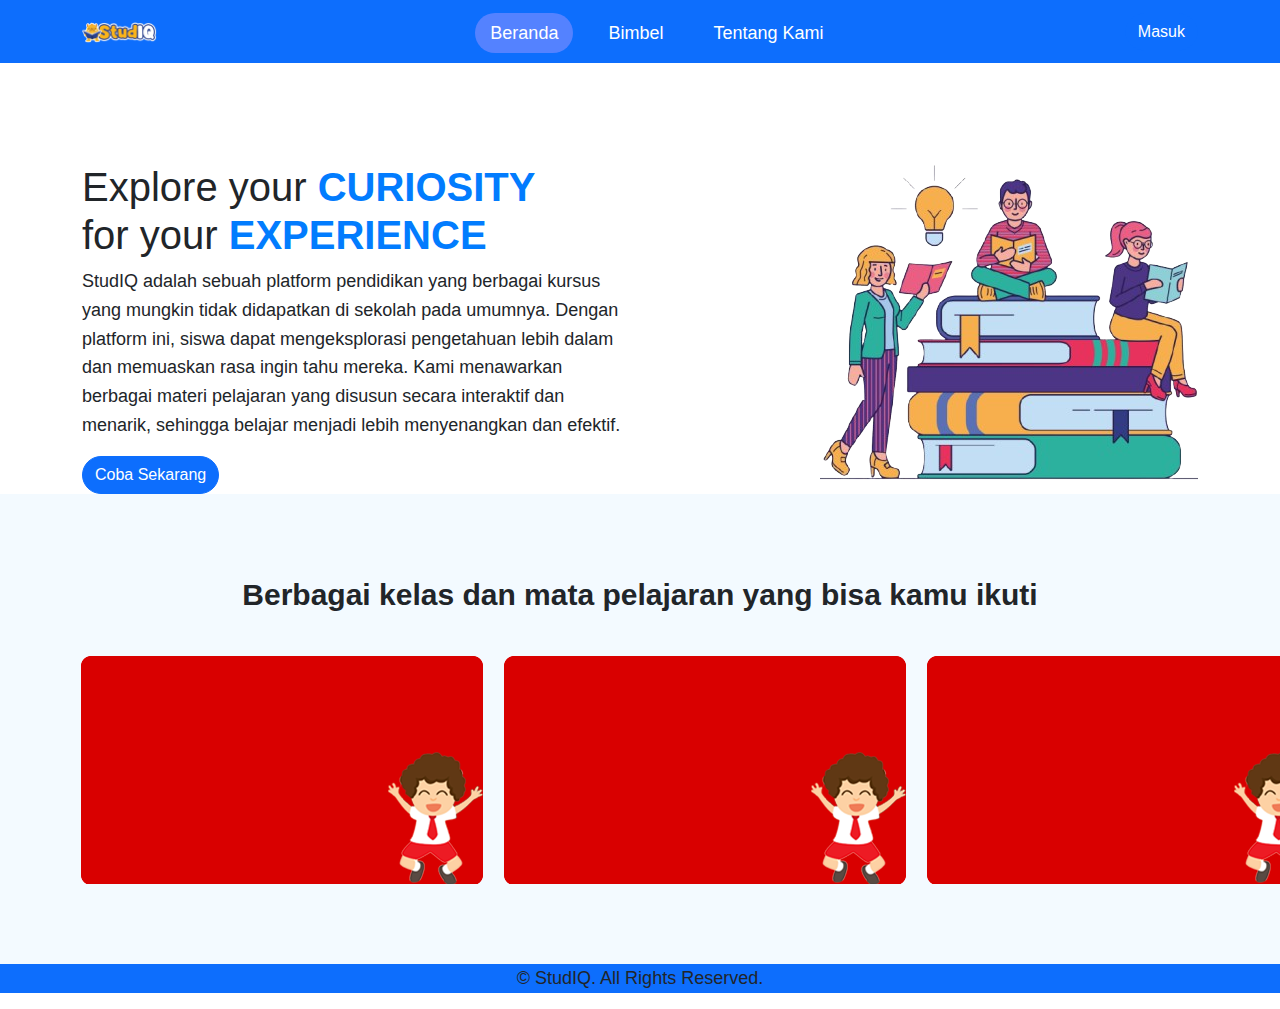
<file: index.html>
<!DOCTYPE html>
<html lang="en">
<head>
    <meta charset="UTF-8">
    <meta name="viewport" content="width=device-width, initial-scale=1.0">
    <title>StudIQ Landing Page</title>
    <link rel="stylesheet" href="style.css">
    <link rel="stylesheet" href="bootstrap/css/bootstrap.min.css">
</head>
<body>
    <!-- ini udah pakai bootstrap -->
    <header class="bg-primary">
        <div class="container">
            <div class="nama-brand"><a href="/index.html"><img alt="Img Brand" height="50" src="picAsset/logoStudIQ.png" width="50"></a></div>
            <nav>
                <ul>
                    <!-- ini udah pakai bootstrap -->
                    <li><a class="active rounded-pill text-white" href="#">Beranda</a></li>
                    <li><a class="rounded-pill text-white" href="#">Bimbel</a></li>
                    <li><a class="rounded-pill text-white" href="aboutus.html">Tentang Kami</a></li>
                </ul>
            </nav>
            <!-- ini udah pakai bootstrap -->
            <a href="login.html" class="btn-primary btn rounded-pill">Masuk</a>
        </div>
    </header>
    <!-- ini udah pakai bootstrap -->
    <div class="container">
        <main>
            <div class="row justify-content-between">
               <div class="col-md-6">
                <div class="content">
                    <h1>Explore your <span class="highlight fw-bold">CURIOSITY</span><br> for your <span class="highlight fw-bold">EXPERIENCE</span></h1>
                    <p>StudIQ adalah sebuah platform pendidikan yang berbagai kursus yang mungkin tidak didapatkan di sekolah pada umumnya. Dengan platform ini, siswa dapat mengeksplorasi pengetahuan lebih dalam dan memuaskan rasa ingin tahu mereka. Kami menawarkan berbagai materi pelajaran yang disusun secara interaktif dan menarik, sehingga belajar menjadi lebih menyenangkan dan efektif.</p>
                    <a href="register.html" class="btn-primary btn rounded-pill">Coba Sekarang</a>
                </div>
               </div>
               <div class="col-md-6">
                <div class="illustration float-end">
                    <img src="picAsset/PicHomepage.png" alt="Illustration">
                </div>
               </div>
            </div>
        </main>
    </div>

    <section class="section-class">
        <div class="container-class">
        <h2 class="judul-h2"><b>Berbagai kelas dan mata pelajaran yang bisa kamu ikuti</b></h2>
        <div class="container-infokelas">
            <!-- Kelas 4 SD -->
            <div class="container-kelas">
                <span class="box-sizing: border-box; display: block; overflow: hidden; width: initial; height: initial; background: none; opacity: 1; border: 0px; margin: 0px; padding: 0px; position: absolute; inset: 0px;"><img class="pic-sd" alt="SD" src="picAsset/anaksd.png"></span>
            </div>
            <!-- Kelas 5 SD -->
            <div class="container-kelas">
                <span class="box-sizing: border-box; display: block; overflow: hidden; width: initial; height: initial; background: none; opacity: 1; border: 0px; margin: 0px; padding: 0px; position: absolute; inset: 0px;"><img class="pic-sd" alt="SD" src="picAsset/anaksd.png"></span>
                <div class="word-4sd">
                </div>
            </div>
            <!-- Kelas 5 SD -->
            <div class="container-kelas">
                <span class="box-sizing: border-box; display: block; overflow: hidden; width: initial; height: initial; background: none; opacity: 1; border: 0px; margin: 0px; padding: 0px; position: absolute; inset: 0px;"><img class="pic-sd" alt="SD" src="picAsset/anaksd.png"></span>
            </div>
        </div>
    </section>
    
    <footer class="bg-primary">
        <div class="container text-center">
            <p> &copy; StudIQ. All Rights Reserved.</p>
        </div>
    </footer>

</body>
</html>
</file>
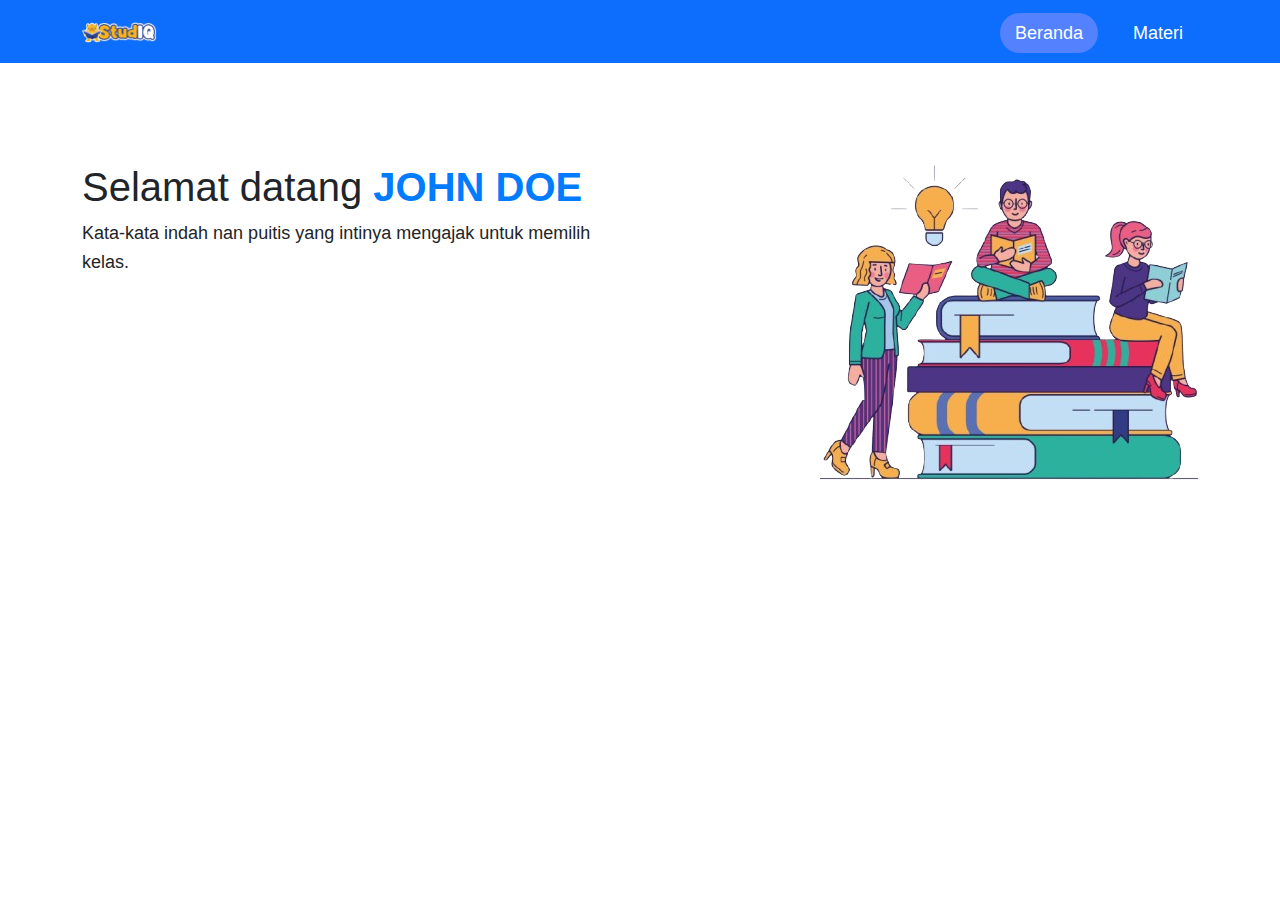
<file: home.html>
<!DOCTYPE html>
<html lang="en">
<head>
    <meta charset="UTF-8">
    <meta name="viewport" content="width=device-width, initial-scale=1.0">
    <title>StudIQ Landing Page</title>
    <link rel="stylesheet" href="style.css">
    <link rel="stylesheet" href="bootstrap/css/bootstrap.min.css">
</head>
<body>
    <!-- ini udah pakai bootstrap -->
    <header class="bg-primary">

        <div class="container">
            <div class="nama-brand"><a href="/index.html"><img alt="Img Brand" height="50" src="picAsset/logoStudIQ.png" width="50"></a></div>
            <nav>
                <ul>
                    <!-- ini udah pakai bootstrap -->
                    <li><a class="active rounded-pill text-white" href="#">Beranda</a></li>
                    <li><a class="rounded-pill text-white" href="#">Materi</a></li>
                </ul>
            </nav>
        </div>
        </div>
    </header>
    <!-- ini udah pakai bootstrap -->
    <div class="container">
        <main>
            <div class="row justify-content-between">
               <div class="col-md-6">
                <div class="content">
                    <h1>Selamat datang <span class="highlight fw-bold">JOHN DOE</span></h1>
                    <p>Kata-kata indah nan puitis yang intinya mengajak untuk memilih kelas.</p>
                </div>
               </div>
               <div class="col-md-6">
                <div class="illustration float-end">
                    <img src="picAsset/PicHomepage.png" alt="Illustration">
                </div>
               </div>
            </div>
        </main>
    </div>
</body>
</html>
</file>
<file: style.css>
/* General Styles */
:root {
    --text-color--: #5482ff;
    --text-color-blend--: #030558;
    --back-up-color--: #000000;
}
* {
    margin: 0;
    padding: 0;
    box-sizing: border-box;
    font-family: "Open Sans", sans-serif;
    font-optical-sizing: auto;
}

body {
    background: whitesmoke;
}

/* Header Section */
header .container {
    width: 100%;
    display: flex;
    justify-content: space-between;
    align-items: center;
    background: transparent;
}

.nama-brand img{
    width: 75px;
    height: auto;
}

nav {
    margin-top: 20px;
}

nav ul {
    list-style: none;
    display: flex;
    gap: 20px;
}

nav ul li a, .btn {
    font-size: 18px;
    text-decoration: none;
    border-radius: 25px;
    padding: 10px 15px;
    transition: 0.6s;
}

li a:hover, .btn:hover{
    color: white;
    background-color: var(--text-color--);
}
.active {
    color: white;
    background-color: var(--text-color--);
}

/* Main Section */
main {
    margin-top: 100px;
}

.content {
    max-width: 600px;
}

h1 {
    font-size: 48px;
    line-height: 1.2;
    margin-bottom: 20px;
}

h1 .highlight {
    color: rgb(2, 124, 254);
}

p {
    font-size: 18px;
    line-height: 1.6;
    margin-bottom: 30px;
}

/* Login Section */
.login-form {
    min-height: 100vh;
}

.blue {
    min-height: 100vh;
}

.login-page {
    align-items: center;
}

.nama-brand2 img{
    flex: 1;
    display: flex;
    justify-content: center;
    align-items: center;
}

.section-class {
    background-color: rgb(243, 250, 255);
}

section {
    display: block;
    unicode-bidi: isolate;
}

.container-class {
    padding: 5rem;
    gap: 4rem;
    flex-direction: row;
}

.judul-h2 {
    font-size: 1.875rem;
    line-height: 42px;
    margin: 0px 0px 40px;
    text-align: center;
}

.container-infokelas {
    display: flex;
    justify-content: space-around;
    flex-direction: row;
    gap: 20px;
    unicode-bidi: isolate;
}

.word-4sd {
    left: 45px;
    position: absolute;
    bottom: 40px;
    display: block;
    unicode-bidi: isolate;
}

.judul-sd {
    font-family: Poppins, system-ui;
    color: blue;
    font-weight: 700;
    margin-bottom: 8px;
}

.isi-sd {
    font-size: 1.25rem;
    font-family: Overpass, system-ui;
    color: blue;
}
</file>
